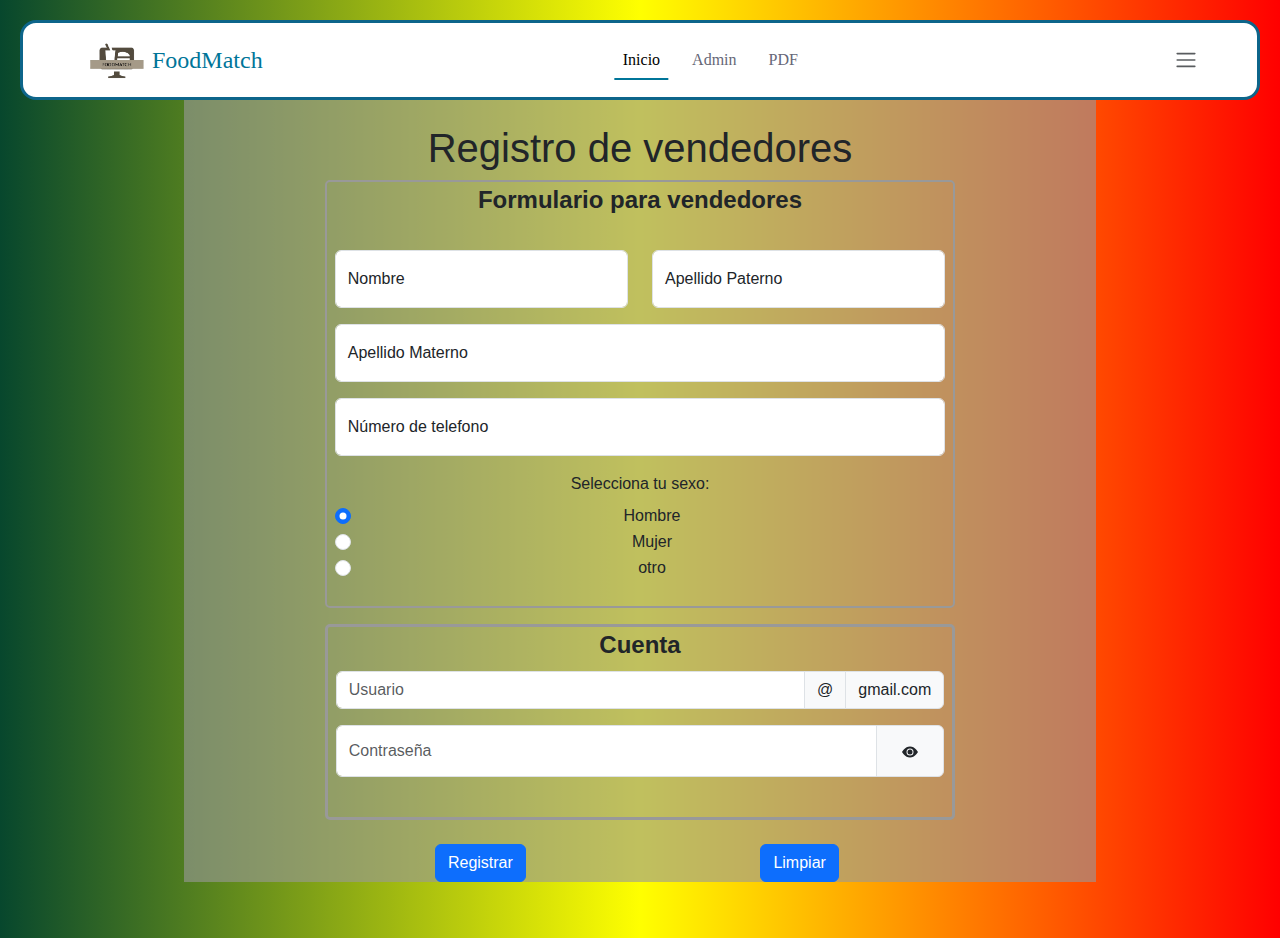
<file: formulario.html>
<!DOCTYPE html>
<html lang="es">

<head>
    <meta charset="UTF-8">
    <meta name="viewport" content="width=device-width, initial-scale=1.0">
    <title>Registro a tu nueva casa</title>
    <link href="https://cdn.jsdelivr.net/npm/bootstrap@5.3.3/dist/css/bootstrap.min.css" rel="stylesheet" integrity="sha384-QWTKZyjpPEjISv5WaRU9OFeRpok6YctnYmDr5pNlyT2bRjXh0JMhjY6hW+ALEwIH" crossorigin="anonymous">
    <link href="estilos/estiloProyecto.css" rel="stylesheet">
    <link href="estilos/estiloFormulario.css" rel="stylesheet">
    <!-- viñeta de ventana  -->
    <link rel="icon" href="imagenes/formulario/logotipo_ipn.png" type="image/png">

</head>

<body>
    <nav class="navbar navbar-expand-lg fixed-top nav-border">
        <div class="container">
            <img src="imagenes/menu/logotipo_ipn.png" alt="Logo_IPN" title="Logo IPN" width="70" height="70">
            <a class="navbar-brand me-auto" href="index.html">FoodMatch</a>
            <div class="offcanvas offcanvas-end" tabindex="-1" id="offcanvasNavbar" aria-labelledby="offcanvasNavbarLabel">
                <div class="offcanvas-body">
                    <ul class="navbar-nav justify-content-center flex-grow-1 pe-3">
                        <li class="nav-item">
                            <a class="nav-link active mx-lg-2" aria-current="page" href="index.html">Inicio</a>
                        </li>
                        <li class="nav-item">
                            <a class="nav-link mx-lg-2" href="loginAdmin.html">Admin</a>
                        </li>
                        <li class="nav-item">
                            <a class="nav-link mx-lg-2" href="login.html">PDF</a>
                        </li>
                    </ul>
                </div>
            </div>

            <span class="navbar-toggler-icon"></span>
            </button>
        </div>
    </nav>
    <br>

    <div class="row" style="max-width: 80%; background-color: #9999999d;">

        <div class="text-center" style=" margin: auto;max-width: 70%; margin-top: 100px;">
            <div class="row">
                <h1 class="text-center">Registro de vendedores</h1>
            </div>
            <div class="text-center">
                <form action="php/DatosPorConfirmar.php" method="post" name="Registro" autocomplete="off" class="row g-3">

                    <fieldset style="border: 2px solid #999; border-radius: 5px;">
                        <legend style="font-weight: bold; text-align: center;">Formulario para vendedores</legend>
                        <div class="mb-4"></div>
                        <div class="row">
                            <div class="col">
                                <div class="form-floating mb-3">
                                    <input name="nombre" type="text" class="form-control" id="floatingInput" placeholder="Nombre" pattern="[a-zA-Z]+" required>
                                    <label for="floatingInput">Nombre</label>
                                </div>
                            </div>
                            <div class="col">
                                <div class="form-floating mb-3">
                                    <input name="ApPaterno" type="text" class="form-control" id="floatingInput" placeholder="Apellido Paterno" pattern="[a-zA-Z]+" required>
                                    <label for="floatingInput">Apellido Paterno</label>
                                </div>
                            </div>
                        </div>
                        <div class="form-floating mb-3">
                            <input name="ApMaterno" type="text" class="form-control" id="floatingInput" placeholder="Apellido Materno" pattern="[a-zA-Z]+" required>
                            <label for="floatingInput">Apellido Materno</label>
                        </div>

                        <div class="form-floating mb-3">
                            <input name="telefono" type="text" class="form-control" id="floatingInput" placeholder="Telefono" pattern="[0-9][0-9][0-9][0-9][0-9][0-9][0-9][0-9][0-9][0-9]" required>
                            <label for="floatingInput">Número de telefono</label>
                        </div>
                        <label class="form-label">Selecciona tu sexo:</label>

                        <div class="form-check">
                            <input class="form-check-input" type="radio" name="Sexo" id="flexRadioDefault1" checked value="Hombre">
                            <label class="form-check-label" for="flexRadioDefault1">
                              Hombre
                            </label>
                        </div>

                        <div class="form-check">
                            <input class="form-check-input" type="radio" name="Sexo" id="flexRadioDefault2" value="Mujer">
                            <label class="form-check-label" for="flexRadioDefault2">
                              Mujer
                            </label>
                        </div>
                        <div class="form-check ">
                            <input class="form-check-input" type="radio" name="Sexo" id="flexRadioDefault3" value="otro">
                            <label class="form-check-label" for="flexRadioDefault3">
                              otro
                            </label>
                        </div>
                        <br>


                    </fieldset>

                    <fieldset style="border: 3px solid #999; border-radius: 5px;">
                        <legend style="font-weight: bold; text-align: center;">Cuenta</legend>
                        <div class="input-group mb-3">
                            <input name="correo" type="text" class="form-control" placeholder="Usuario" aria-label="Username" required pattern="[a-zA-Z0-9._%+-]+">
                            <span class="input-group-text">@</span>
                            <span class="input-group-text">gmail.com</span>
                        </div>

                        <div class="input-group mb-3">
                            <input name="contraseña" type="password" class="form-control" placeholder="Contraseña" aria-label="password" required pattern="[a-zA-Z0-9]+" id="password">
                            <!-- mostrar contraseña -->
                            <span class="input-group-text"><button onclick="mostrarContrasena()" type="button" class="btn" ><svg id="icono" xmlns="http://www.w3.org/2000/svg" width="16" height="16" fill="currentColor" class="bi bi-eye-fill" viewBox="0 0 16 16">
                                <path d="M10.5 8a2.5 2.5 0 1 1-5 0 2.5 2.5 0 0 1 5 0"/>
                                <path d="M0 8s3-5.5 8-5.5S16 8 16 8s-3 5.5-8 5.5S0 8 0 8m8 3.5a3.5 3.5 0 1 0 0-7 3.5 3.5 0 0 0 0 7"/>
                              </svg></button></span>

                        </div>
                        <br>

                    </fieldset>

            </div>
            <br>
            <div class="row">
                <div class="col">
                    <div class="col-12">
                        <button class="btn btn-primary" type="submit">Registrar</button>
                    </div>
                </div>
                <div class="col">
                    <div class="col-12">
                        <button class="btn btn-primary" type="reset">Limpiar</button>
                    </div>
                </div>
            </div>

            </form>

        </div>


    </div>
    <br>

    <footer class="text-light pt-4 pb-2">

    </footer>



    <script src="https://cdn.jsdelivr.net/npm/bootstrap@5.3.3/dist/js/bootstrap.bundle.min.js" integrity="sha384-YvpcrYf0tY3lHB60NNkmXc5s9fDVZLESaAA55NDzOxhy9GkcIdslK1eN7N6jIeHz" crossorigin="anonymous"></script>
    <script src="script.js"></script>

</body>


</html>
</file>
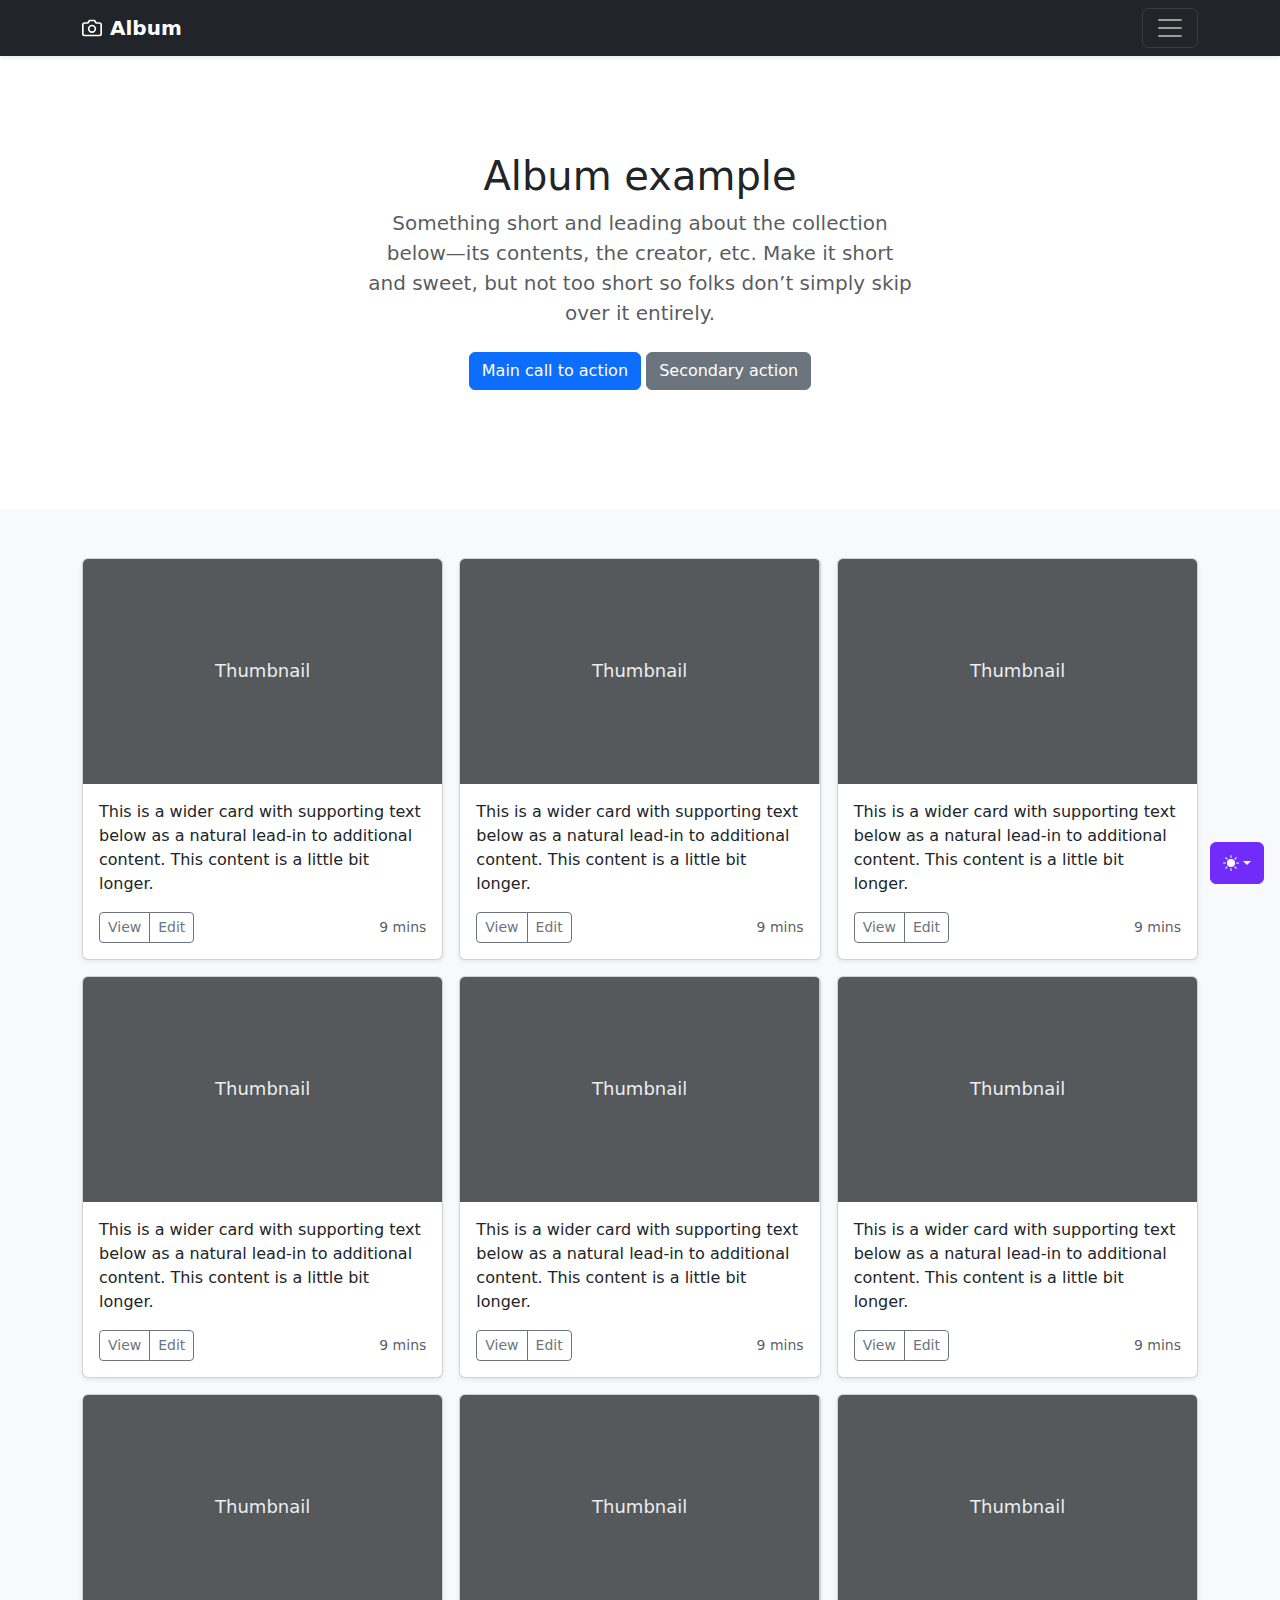
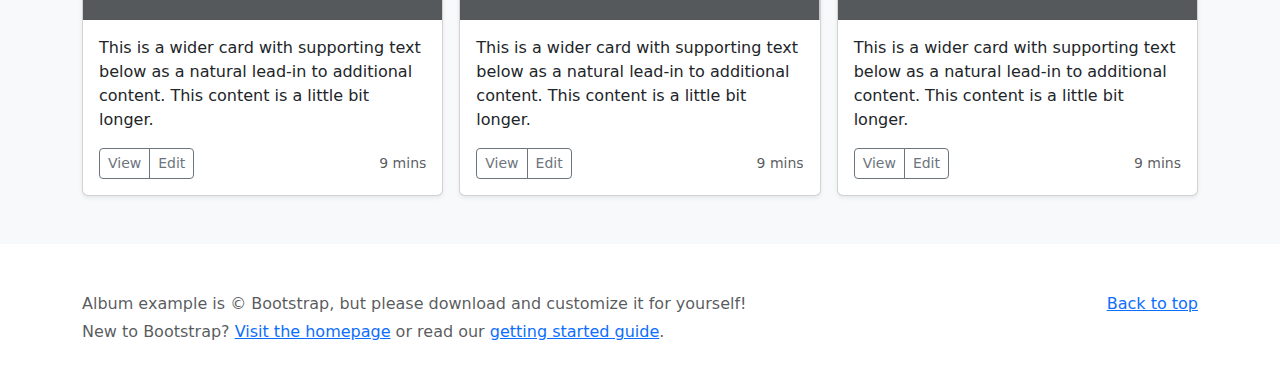
<file: Intento2/Album example · Bootstrap v5.3.html>
<!DOCTYPE html>
<!-- saved from url=(0049)https://getbootstrap.com/docs/5.3/examples/album/ -->
<html lang="es" data-bs-theme="dark">

<head>
    <meta http-equiv="Content-Type" content="text/html; charset=UTF-8">
    <script src="./Album example · Bootstrap v5.3_files/color-modes.js.descarga"></script>


    <meta name="viewport" content="width=device-width, initial-scale=1">
    <meta name="description" content="">
    <meta name="author" content="Mark Otto, Jacob Thornton, and Bootstrap contributors">
    <meta name="generator" content="Hugo 0.122.0">
    <title>Album example · Bootstrap v5.3</title>

    <link rel="canonical" href="https://getbootstrap.com/docs/5.3/examples/album/">



    <link rel="stylesheet" href="./Album example · Bootstrap v5.3_files/css@3">

    <link href="./Album example · Bootstrap v5.3_files/bootstrap.min.css" rel="stylesheet" integrity="sha384-QWTKZyjpPEjISv5WaRU9OFeRpok6YctnYmDr5pNlyT2bRjXh0JMhjY6hW+ALEwIH" crossorigin="anonymous">

    <!-- Favicons -->
    <link rel="apple-touch-icon" href="https://getbootstrap.com/docs/5.3/assets/img/favicons/apple-touch-icon.png" sizes="180x180">
    <link rel="icon" href="https://getbootstrap.com/docs/5.3/assets/img/favicons/favicon-32x32.png" sizes="32x32" type="image/png">
    <link rel="icon" href="https://getbootstrap.com/docs/5.3/assets/img/favicons/favicon-16x16.png" sizes="16x16" type="image/png">
    <link rel="manifest" href="https://getbootstrap.com/docs/5.3/assets/img/favicons/manifest.json">
    <link rel="mask-icon" href="https://getbootstrap.com/docs/5.3/assets/img/favicons/safari-pinned-tab.svg" color="#712cf9">
    <link rel="icon" href="https://getbootstrap.com/docs/5.3/assets/img/favicons/favicon.ico">
    <meta name="theme-color" content="#712cf9">


    <style>
        .bd-placeholder-img {
            font-size: 1.125rem;
            text-anchor: middle;
            -webkit-user-select: none;
            -moz-user-select: none;
            user-select: none;
        }
        
        @media (min-width: 768px) {
            .bd-placeholder-img-lg {
                font-size: 3.5rem;
            }
        }
        
        .b-example-divider {
            width: 100%;
            height: 3rem;
            background-color: rgba(0, 0, 0, .1);
            border: solid rgba(0, 0, 0, .15);
            border-width: 1px 0;
            box-shadow: inset 0 .5em 1.5em rgba(0, 0, 0, .1), inset 0 .125em .5em rgba(0, 0, 0, .15);
        }
        
        .b-example-vr {
            flex-shrink: 0;
            width: 1.5rem;
            height: 100vh;
        }
        
        .bi {
            vertical-align: -.125em;
            fill: currentColor;
        }
        
        .nav-scroller {
            position: relative;
            z-index: 2;
            height: 2.75rem;
            overflow-y: hidden;
        }
        
        .nav-scroller .nav {
            display: flex;
            flex-wrap: nowrap;
            padding-bottom: 1rem;
            margin-top: -1px;
            overflow-x: auto;
            text-align: center;
            white-space: nowrap;
            -webkit-overflow-scrolling: touch;
        }
        
        .btn-bd-primary {
            --bd-violet-bg: #712cf9;
            --bd-violet-rgb: 112.520718, 44.062154, 249.437846;
            --bs-btn-font-weight: 600;
            --bs-btn-color: var(--bs-white);
            --bs-btn-bg: var(--bd-violet-bg);
            --bs-btn-border-color: var(--bd-violet-bg);
            --bs-btn-hover-color: var(--bs-white);
            --bs-btn-hover-bg: #6528e0;
            --bs-btn-hover-border-color: #6528e0;
            --bs-btn-focus-shadow-rgb: var(--bd-violet-rgb);
            --bs-btn-active-color: var(--bs-btn-hover-color);
            --bs-btn-active-bg: #5a23c8;
            --bs-btn-active-border-color: #5a23c8;
        }
        
        .bd-mode-toggle {
            z-index: 1500;
        }
        
        .bd-mode-toggle .dropdown-menu .active .bi {
            display: block !important;
        }
    </style>


</head>

<body>
    <svg xmlns="http://www.w3.org/2000/svg" class="d-none">
      <symbol id="check2" viewBox="0 0 16 16">
        <path d="M13.854 3.646a.5.5 0 0 1 0 .708l-7 7a.5.5 0 0 1-.708 0l-3.5-3.5a.5.5 0 1 1 .708-.708L6.5 10.293l6.646-6.647a.5.5 0 0 1 .708 0z"></path>
      </symbol>
      <symbol id="circle-half" viewBox="0 0 16 16">
        <path d="M8 15A7 7 0 1 0 8 1v14zm0 1A8 8 0 1 1 8 0a8 8 0 0 1 0 16z"></path>
      </symbol>
      <symbol id="moon-stars-fill" viewBox="0 0 16 16">
        <path d="M6 .278a.768.768 0 0 1 .08.858 7.208 7.208 0 0 0-.878 3.46c0 4.021 3.278 7.277 7.318 7.277.527 0 1.04-.055 1.533-.16a.787.787 0 0 1 .81.316.733.733 0 0 1-.031.893A8.349 8.349 0 0 1 8.344 16C3.734 16 0 12.286 0 7.71 0 4.266 2.114 1.312 5.124.06A.752.752 0 0 1 6 .278z"></path>
        <path d="M10.794 3.148a.217.217 0 0 1 .412 0l.387 1.162c.173.518.579.924 1.097 1.097l1.162.387a.217.217 0 0 1 0 .412l-1.162.387a1.734 1.734 0 0 0-1.097 1.097l-.387 1.162a.217.217 0 0 1-.412 0l-.387-1.162A1.734 1.734 0 0 0 9.31 6.593l-1.162-.387a.217.217 0 0 1 0-.412l1.162-.387a1.734 1.734 0 0 0 1.097-1.097l.387-1.162zM13.863.099a.145.145 0 0 1 .274 0l.258.774c.115.346.386.617.732.732l.774.258a.145.145 0 0 1 0 .274l-.774.258a1.156 1.156 0 0 0-.732.732l-.258.774a.145.145 0 0 1-.274 0l-.258-.774a1.156 1.156 0 0 0-.732-.732l-.774-.258a.145.145 0 0 1 0-.274l.774-.258c.346-.115.617-.386.732-.732L13.863.1z"></path>
      </symbol>
      <symbol id="sun-fill" viewBox="0 0 16 16">
        <path d="M8 12a4 4 0 1 0 0-8 4 4 0 0 0 0 8zM8 0a.5.5 0 0 1 .5.5v2a.5.5 0 0 1-1 0v-2A.5.5 0 0 1 8 0zm0 13a.5.5 0 0 1 .5.5v2a.5.5 0 0 1-1 0v-2A.5.5 0 0 1 8 13zm8-5a.5.5 0 0 1-.5.5h-2a.5.5 0 0 1 0-1h2a.5.5 0 0 1 .5.5zM3 8a.5.5 0 0 1-.5.5h-2a.5.5 0 0 1 0-1h2A.5.5 0 0 1 3 8zm10.657-5.657a.5.5 0 0 1 0 .707l-1.414 1.415a.5.5 0 1 1-.707-.708l1.414-1.414a.5.5 0 0 1 .707 0zm-9.193 9.193a.5.5 0 0 1 0 .707L3.05 13.657a.5.5 0 0 1-.707-.707l1.414-1.414a.5.5 0 0 1 .707 0zm9.193 2.121a.5.5 0 0 1-.707 0l-1.414-1.414a.5.5 0 0 1 .707-.707l1.414 1.414a.5.5 0 0 1 0 .707zM4.464 4.465a.5.5 0 0 1-.707 0L2.343 3.05a.5.5 0 1 1 .707-.707l1.414 1.414a.5.5 0 0 1 0 .708z"></path>
      </symbol>
    </svg>

    <div class="dropdown position-fixed bottom-0 end-0 mb-3 me-3 bd-mode-toggle">
        <button class="btn btn-bd-primary py-2 dropdown-toggle d-flex align-items-center" id="bd-theme" type="button" aria-expanded="false" data-bs-toggle="dropdown" aria-label="Toggle theme (light)">
        <svg class="bi my-1 theme-icon-active" width="1em" height="1em"><use href="#sun-fill"></use></svg>
        <span class="visually-hidden" id="bd-theme-text">Toggle theme</span>
      </button>
        <ul class="dropdown-menu dropdown-menu-end shadow" aria-labelledby="bd-theme-text">
            <li>
                <button type="button" class="dropdown-item d-flex align-items-center active" data-bs-theme-value="light" aria-pressed="true">
            <svg class="bi me-2 opacity-50" width="1em" height="1em"><use href="#sun-fill"></use></svg>
            Light
            <svg class="bi ms-auto d-none" width="1em" height="1em"><use href="#check2"></use></svg>
          </button>
            </li>
            <li>
                <button type="button" class="dropdown-item d-flex align-items-center" data-bs-theme-value="dark" aria-pressed="false">
            <svg class="bi me-2 opacity-50" width="1em" height="1em"><use href="#moon-stars-fill"></use></svg>
            Dark
            <svg class="bi ms-auto d-none" width="1em" height="1em"><use href="#check2"></use></svg>
          </button>
            </li>
            <li>
                <button type="button" class="dropdown-item d-flex align-items-center" data-bs-theme-value="auto" aria-pressed="false">
            <svg class="bi me-2 opacity-50" width="1em" height="1em"><use href="#circle-half"></use></svg>
            Auto
            <svg class="bi ms-auto d-none" width="1em" height="1em"><use href="#check2"></use></svg>
          </button>
            </li>
        </ul>
    </div>


    <header data-bs-theme="dark">
        <div class="collapse text-bg-dark" id="navbarHeader">
            <div class="container">
                <div class="row">
                    <div class="col-sm-8 col-md-7 py-4">
                        <h4>About</h4>
                        <p class="text-body-secondary">Add some information about the album below, the author, or any other background context. Make it a few sentences long so folks can pick up some informative tidbits. Then, link them off to some social networking sites or contact
                            information.</p>
                    </div>
                    <div class="col-sm-4 offset-md-1 py-4">
                        <h4>Contact</h4>
                        <ul class="list-unstyled">
                            <li><a href="https://getbootstrap.com/docs/5.3/examples/album/#" class="text-white">Follow on Twitter</a></li>
                            <li><a href="https://getbootstrap.com/docs/5.3/examples/album/#" class="text-white">Like on Facebook</a></li>
                            <li><a href="https://getbootstrap.com/docs/5.3/examples/album/#" class="text-white">Email me</a></li>
                        </ul>
                    </div>
                </div>
            </div>
        </div>
        <div class="navbar navbar-dark bg-dark shadow-sm">
            <div class="container">
                <a href="https://getbootstrap.com/docs/5.3/examples/album/#" class="navbar-brand d-flex align-items-center">
                    <svg xmlns="http://www.w3.org/2000/svg" width="20" height="20" fill="none" stroke="currentColor" stroke-linecap="round" stroke-linejoin="round" stroke-width="2" aria-hidden="true" class="me-2" viewBox="0 0 24 24"><path d="M23 19a2 2 0 0 1-2 2H3a2 2 0 0 1-2-2V8a2 2 0 0 1 2-2h4l2-3h6l2 3h4a2 2 0 0 1 2 2z"></path><circle cx="12" cy="13" r="4"></circle></svg>
                    <strong>Album</strong>
                </a>
                <button class="navbar-toggler" type="button" data-bs-toggle="collapse" data-bs-target="#navbarHeader" aria-controls="navbarHeader" aria-expanded="false" aria-label="Toggle navigation">
        <span class="navbar-toggler-icon"></span>
      </button>
            </div>
        </div>
    </header>

    <main>

        <section class="py-5 text-center container">
            <div class="row py-lg-5">
                <div class="col-lg-6 col-md-8 mx-auto">
                    <h1 class="fw-light">Album example</h1>
                    <p class="lead text-body-secondary">Something short and leading about the collection below—its contents, the creator, etc. Make it short and sweet, but not too short so folks don’t simply skip over it entirely.</p>
                    <p>
                        <a href="https://getbootstrap.com/docs/5.3/examples/album/#" class="btn btn-primary my-2">Main call to action</a>
                        <a href="https://getbootstrap.com/docs/5.3/examples/album/#" class="btn btn-secondary my-2">Secondary action</a>
                    </p>
                </div>
            </div>
        </section>

        <div class="album py-5 bg-body-tertiary">
            <div class="container">

                <div class="row row-cols-1 row-cols-sm-2 row-cols-md-3 g-3">
                    <div class="col">
                        <div class="card shadow-sm">
                            <svg class="bd-placeholder-img card-img-top" width="100%" height="225" xmlns="http://www.w3.org/2000/svg" role="img" aria-label="Placeholder: Thumbnail" preserveAspectRatio="xMidYMid slice" focusable="false"><title>Placeholder</title><rect width="100%" height="100%" fill="#55595c"></rect><text x="50%" y="50%" fill="#eceeef" dy=".3em">Thumbnail</text></svg>
                            <div class="card-body">
                                <p class="card-text">This is a wider card with supporting text below as a natural lead-in to additional content. This content is a little bit longer.</p>
                                <div class="d-flex justify-content-between align-items-center">
                                    <div class="btn-group">
                                        <button type="button" class="btn btn-sm btn-outline-secondary">View</button>
                                        <button type="button" class="btn btn-sm btn-outline-secondary">Edit</button>
                                    </div>
                                    <small class="text-body-secondary">9 mins</small>
                                </div>
                            </div>
                        </div>
                    </div>
                    <div class="col">
                        <div class="card shadow-sm">
                            <svg class="bd-placeholder-img card-img-top" width="100%" height="225" xmlns="http://www.w3.org/2000/svg" role="img" aria-label="Placeholder: Thumbnail" preserveAspectRatio="xMidYMid slice" focusable="false"><title>Placeholder</title><rect width="100%" height="100%" fill="#55595c"></rect><text x="50%" y="50%" fill="#eceeef" dy=".3em">Thumbnail</text></svg>
                            <div class="card-body">
                                <p class="card-text">This is a wider card with supporting text below as a natural lead-in to additional content. This content is a little bit longer.</p>
                                <div class="d-flex justify-content-between align-items-center">
                                    <div class="btn-group">
                                        <button type="button" class="btn btn-sm btn-outline-secondary">View</button>
                                        <button type="button" class="btn btn-sm btn-outline-secondary">Edit</button>
                                    </div>
                                    <small class="text-body-secondary">9 mins</small>
                                </div>
                            </div>
                        </div>
                    </div>
                    <div class="col">
                        <div class="card shadow-sm">
                            <svg class="bd-placeholder-img card-img-top" width="100%" height="225" xmlns="http://www.w3.org/2000/svg" role="img" aria-label="Placeholder: Thumbnail" preserveAspectRatio="xMidYMid slice" focusable="false"><title>Placeholder</title><rect width="100%" height="100%" fill="#55595c"></rect><text x="50%" y="50%" fill="#eceeef" dy=".3em">Thumbnail</text></svg>
                            <div class="card-body">
                                <p class="card-text">This is a wider card with supporting text below as a natural lead-in to additional content. This content is a little bit longer.</p>
                                <div class="d-flex justify-content-between align-items-center">
                                    <div class="btn-group">
                                        <button type="button" class="btn btn-sm btn-outline-secondary">View</button>
                                        <button type="button" class="btn btn-sm btn-outline-secondary">Edit</button>
                                    </div>
                                    <small class="text-body-secondary">9 mins</small>
                                </div>
                            </div>
                        </div>
                    </div>

                    <div class="col">
                        <div class="card shadow-sm">
                            <svg class="bd-placeholder-img card-img-top" width="100%" height="225" xmlns="http://www.w3.org/2000/svg" role="img" aria-label="Placeholder: Thumbnail" preserveAspectRatio="xMidYMid slice" focusable="false"><title>Placeholder</title><rect width="100%" height="100%" fill="#55595c"></rect><text x="50%" y="50%" fill="#eceeef" dy=".3em">Thumbnail</text></svg>
                            <div class="card-body">
                                <p class="card-text">This is a wider card with supporting text below as a natural lead-in to additional content. This content is a little bit longer.</p>
                                <div class="d-flex justify-content-between align-items-center">
                                    <div class="btn-group">
                                        <button type="button" class="btn btn-sm btn-outline-secondary">View</button>
                                        <button type="button" class="btn btn-sm btn-outline-secondary">Edit</button>
                                    </div>
                                    <small class="text-body-secondary">9 mins</small>
                                </div>
                            </div>
                        </div>
                    </div>
                    <div class="col">
                        <div class="card shadow-sm">
                            <svg class="bd-placeholder-img card-img-top" width="100%" height="225" xmlns="http://www.w3.org/2000/svg" role="img" aria-label="Placeholder: Thumbnail" preserveAspectRatio="xMidYMid slice" focusable="false"><title>Placeholder</title><rect width="100%" height="100%" fill="#55595c"></rect><text x="50%" y="50%" fill="#eceeef" dy=".3em">Thumbnail</text></svg>
                            <div class="card-body">
                                <p class="card-text">This is a wider card with supporting text below as a natural lead-in to additional content. This content is a little bit longer.</p>
                                <div class="d-flex justify-content-between align-items-center">
                                    <div class="btn-group">
                                        <button type="button" class="btn btn-sm btn-outline-secondary">View</button>
                                        <button type="button" class="btn btn-sm btn-outline-secondary">Edit</button>
                                    </div>
                                    <small class="text-body-secondary">9 mins</small>
                                </div>
                            </div>
                        </div>
                    </div>
                    <div class="col">
                        <div class="card shadow-sm">
                            <svg class="bd-placeholder-img card-img-top" width="100%" height="225" xmlns="http://www.w3.org/2000/svg" role="img" aria-label="Placeholder: Thumbnail" preserveAspectRatio="xMidYMid slice" focusable="false"><title>Placeholder</title><rect width="100%" height="100%" fill="#55595c"></rect><text x="50%" y="50%" fill="#eceeef" dy=".3em">Thumbnail</text></svg>
                            <div class="card-body">
                                <p class="card-text">This is a wider card with supporting text below as a natural lead-in to additional content. This content is a little bit longer.</p>
                                <div class="d-flex justify-content-between align-items-center">
                                    <div class="btn-group">
                                        <button type="button" class="btn btn-sm btn-outline-secondary">View</button>
                                        <button type="button" class="btn btn-sm btn-outline-secondary">Edit</button>
                                    </div>
                                    <small class="text-body-secondary">9 mins</small>
                                </div>
                            </div>
                        </div>
                    </div>

                    <div class="col">
                        <div class="card shadow-sm">
                            <svg class="bd-placeholder-img card-img-top" width="100%" height="225" xmlns="http://www.w3.org/2000/svg" role="img" aria-label="Placeholder: Thumbnail" preserveAspectRatio="xMidYMid slice" focusable="false"><title>Placeholder</title><rect width="100%" height="100%" fill="#55595c"></rect><text x="50%" y="50%" fill="#eceeef" dy=".3em">Thumbnail</text></svg>
                            <div class="card-body">
                                <p class="card-text">This is a wider card with supporting text below as a natural lead-in to additional content. This content is a little bit longer.</p>
                                <div class="d-flex justify-content-between align-items-center">
                                    <div class="btn-group">
                                        <button type="button" class="btn btn-sm btn-outline-secondary">View</button>
                                        <button type="button" class="btn btn-sm btn-outline-secondary">Edit</button>
                                    </div>
                                    <small class="text-body-secondary">9 mins</small>
                                </div>
                            </div>
                        </div>
                    </div>
                    <div class="col">
                        <div class="card shadow-sm">
                            <svg class="bd-placeholder-img card-img-top" width="100%" height="225" xmlns="http://www.w3.org/2000/svg" role="img" aria-label="Placeholder: Thumbnail" preserveAspectRatio="xMidYMid slice" focusable="false"><title>Placeholder</title><rect width="100%" height="100%" fill="#55595c"></rect><text x="50%" y="50%" fill="#eceeef" dy=".3em">Thumbnail</text></svg>
                            <div class="card-body">
                                <p class="card-text">This is a wider card with supporting text below as a natural lead-in to additional content. This content is a little bit longer.</p>
                                <div class="d-flex justify-content-between align-items-center">
                                    <div class="btn-group">
                                        <button type="button" class="btn btn-sm btn-outline-secondary">View</button>
                                        <button type="button" class="btn btn-sm btn-outline-secondary">Edit</button>
                                    </div>
                                    <small class="text-body-secondary">9 mins</small>
                                </div>
                            </div>
                        </div>
                    </div>
                    <div class="col">
                        <div class="card shadow-sm">
                            <svg class="bd-placeholder-img card-img-top" width="100%" height="225" xmlns="http://www.w3.org/2000/svg" role="img" aria-label="Placeholder: Thumbnail" preserveAspectRatio="xMidYMid slice" focusable="false"><title>Placeholder</title><rect width="100%" height="100%" fill="#55595c"></rect><text x="50%" y="50%" fill="#eceeef" dy=".3em">Thumbnail</text></svg>
                            <div class="card-body">
                                <p class="card-text">This is a wider card with supporting text below as a natural lead-in to additional content. This content is a little bit longer.</p>
                                <div class="d-flex justify-content-between align-items-center">
                                    <div class="btn-group">
                                        <button type="button" class="btn btn-sm btn-outline-secondary">View</button>
                                        <button type="button" class="btn btn-sm btn-outline-secondary">Edit</button>
                                    </div>
                                    <small class="text-body-secondary">9 mins</small>
                                </div>
                            </div>
                        </div>
                    </div>
                </div>
            </div>
        </div>

    </main>

    <footer class="text-body-secondary py-5">
        <div class="container">
            <p class="float-end mb-1">
                <a href="https://getbootstrap.com/docs/5.3/examples/album/#">Back to top</a>
            </p>
            <p class="mb-1">Album example is © Bootstrap, but please download and customize it for yourself!</p>
            <p class="mb-0">New to Bootstrap? <a href="https://getbootstrap.com/">Visit the homepage</a> or read our <a href="https://getbootstrap.com/docs/5.3/getting-started/introduction/">getting started guide</a>.</p>
        </div>
    </footer>
    <script src="./Album example · Bootstrap v5.3_files/bootstrap.bundle.min.js.descarga" integrity="sha384-YvpcrYf0tY3lHB60NNkmXc5s9fDVZLESaAA55NDzOxhy9GkcIdslK1eN7N6jIeHz" crossorigin="anonymous"></script>



</body>

</html>
</file>
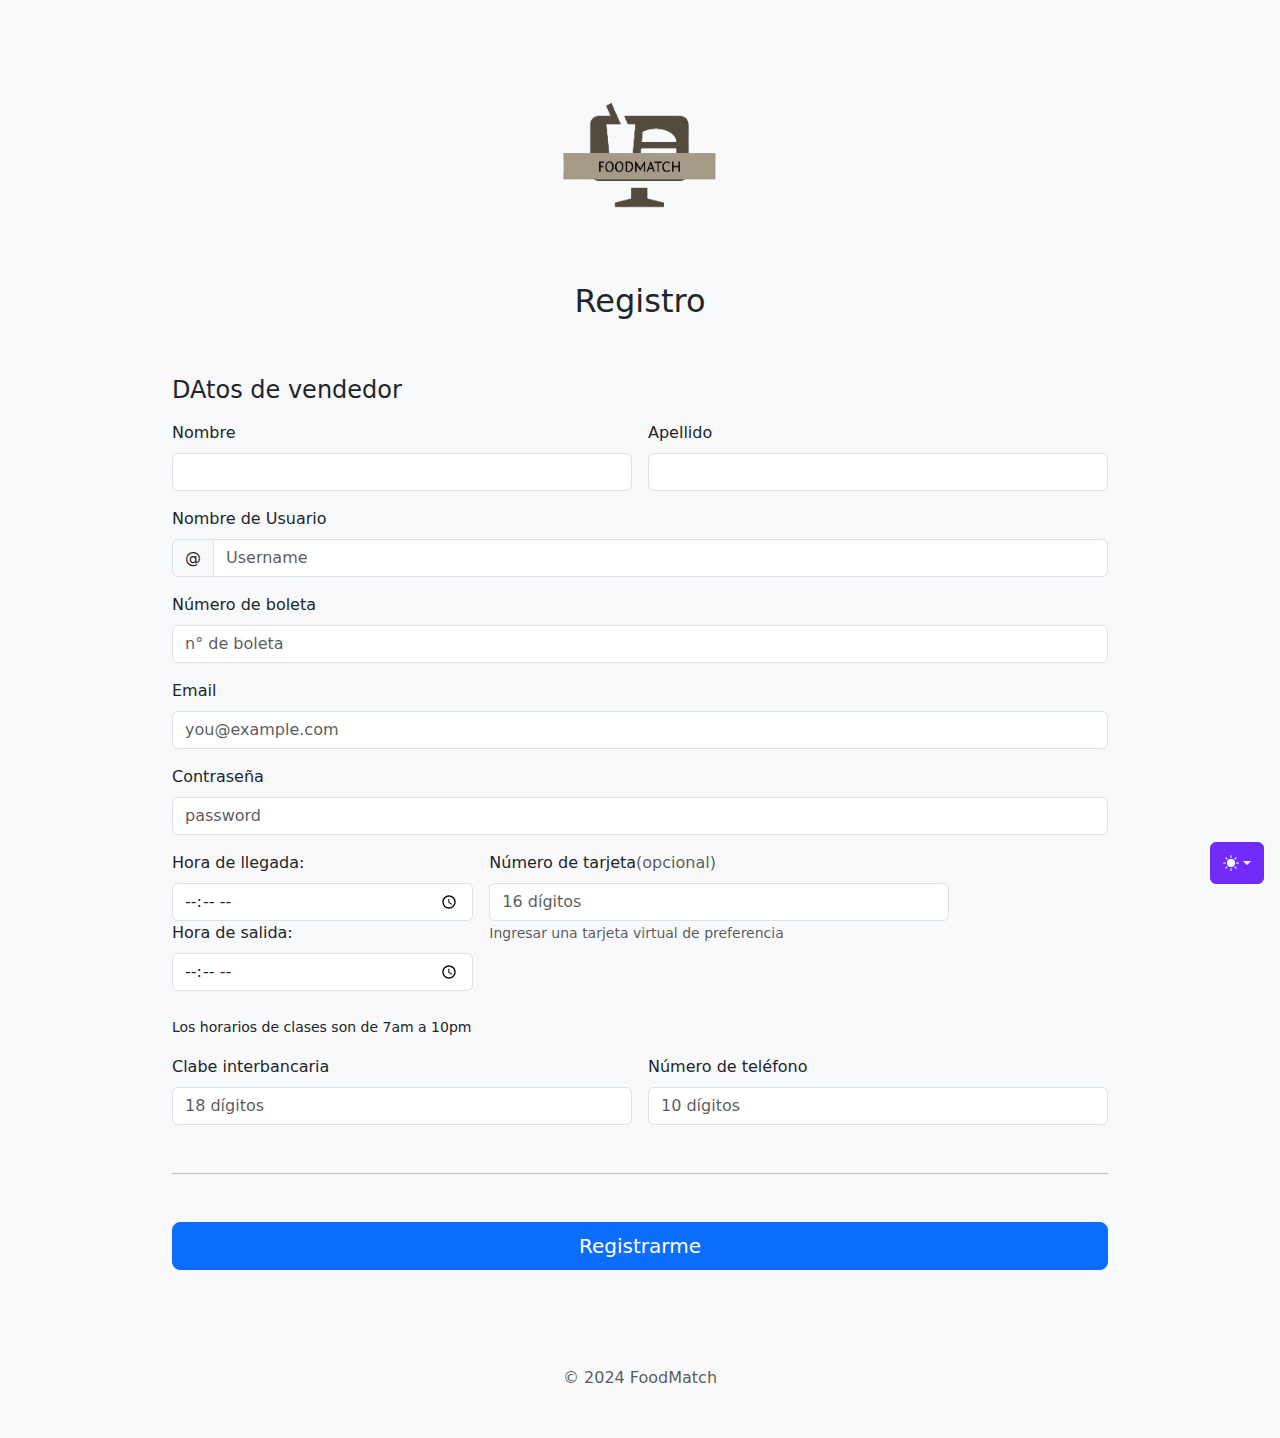
<file: Intento2/Registro.html>
<!DOCTYPE html>
<!-- saved from url=(0052)https://getbootstrap.com/docs/5.3/examples/checkout/ -->
<html lang="es" data-bs-theme="dark">

<head>
    <meta http-equiv="Content-Type" content="text/html; charset=UTF-8">
    <script src="./Checkout example · Bootstrap v5.3_files/color-modes.js.descarga"></script>
    <!--Para que cargue correctamente bootstrap-->
    <link href="https://cdn.jsdelivr.net/npm/bootstrap@5.3.3/dist/css/bootstrap.min.css" rel="stylesheet"
        integrity="sha384-QWTKZyjpPEjISv5WaRU9OFeRpok6YctnYmDr5pNlyT2bRjXh0JMhjY6hW+ALEwIH" crossorigin="anonymous">


    <meta name="viewport" content="width=device-width, initial-scale=1">
    <meta name="description" content="">
    <meta name="author" content="Mark Otto, Jacob Thornton, and Bootstrap contributors">
    <meta name="generator" content="Hugo 0.122.0">
    <title>Iniciar seción</title>

    <link rel="canonical" href="https://getbootstrap.com/docs/5.3/examples/checkout/">



    <link rel="stylesheet" href="./Checkout example · Bootstrap v5.3_files/css@3">

    <link href="./Checkout example · Bootstrap v5.3_files/bootstrap.min.css" rel="stylesheet"
        integrity="sha384-QWTKZyjpPEjISv5WaRU9OFeRpok6YctnYmDr5pNlyT2bRjXh0JMhjY6hW+ALEwIH" crossorigin="anonymous">

    <!-- Favicons -->
    <meta name="theme-color" content="#712cf9">
    <link rel="icon" href="imagenes/logotipo_ipn.png" type="image/png">



    <style>
        .bd-placeholder-img {
            font-size: 1.125rem;
            text-anchor: middle;
            -webkit-user-select: none;
            -moz-user-select: none;
            user-select: none;
        }

        @media (min-width: 768px) {
            .bd-placeholder-img-lg {
                font-size: 3.5rem;
            }
        }

        .b-example-divider {
            width: 100%;
            height: 3rem;
            background-color: rgba(0, 0, 0, .1);
            border: solid rgba(0, 0, 0, .15);
            border-width: 1px 0;
            box-shadow: inset 0 .5em 1.5em rgba(0, 0, 0, .1), inset 0 .125em .5em rgba(0, 0, 0, .15);
        }

        .b-example-vr {
            flex-shrink: 0;
            width: 1.5rem;
            height: 100vh;
        }

        .bi {
            vertical-align: -.125em;
            fill: currentColor;
        }

        .nav-scroller {
            position: relative;
            z-index: 2;
            height: 2.75rem;
            overflow-y: hidden;
        }

        .nav-scroller .nav {
            display: flex;
            flex-wrap: nowrap;
            padding-bottom: 1rem;
            margin-top: -1px;
            overflow-x: auto;
            text-align: center;
            white-space: nowrap;
            -webkit-overflow-scrolling: touch;
        }

        .btn-bd-primary {
            --bd-violet-bg: #712cf9;
            --bd-violet-rgb: 112.520718, 44.062154, 249.437846;
            --bs-btn-font-weight: 600;
            --bs-btn-color: var(--bs-white);
            --bs-btn-bg: var(--bd-violet-bg);
            --bs-btn-border-color: var(--bd-violet-bg);
            --bs-btn-hover-color: var(--bs-white);
            --bs-btn-hover-bg: #6528e0;
            --bs-btn-hover-border-color: #6528e0;
            --bs-btn-focus-shadow-rgb: var(--bd-violet-rgb);
            --bs-btn-active-color: var(--bs-btn-hover-color);
            --bs-btn-active-bg: #5a23c8;
            --bs-btn-active-border-color: #5a23c8;
        }

        .bd-mode-toggle {
            z-index: 1500;
        }

        .bd-mode-toggle .dropdown-menu .active .bi {
            display: block !important;
        }
    </style>


    <!-- Custom styles for this template -->
    <link href="./Checkout example · Bootstrap v5.3_files/checkout.css" rel="stylesheet">
</head>

<body class="bg-body-tertiary">
    <svg xmlns="http://www.w3.org/2000/svg" class="d-none">
        <symbol id="check2" viewBox="0 0 16 16">
            <path
                d="M13.854 3.646a.5.5 0 0 1 0 .708l-7 7a.5.5 0 0 1-.708 0l-3.5-3.5a.5.5 0 1 1 .708-.708L6.5 10.293l6.646-6.647a.5.5 0 0 1 .708 0z">
            </path>
        </symbol>
        <symbol id="circle-half" viewBox="0 0 16 16">
            <path d="M8 15A7 7 0 1 0 8 1v14zm0 1A8 8 0 1 1 8 0a8 8 0 0 1 0 16z"></path>
        </symbol>
        <symbol id="moon-stars-fill" viewBox="0 0 16 16">
            <path
                d="M6 .278a.768.768 0 0 1 .08.858 7.208 7.208 0 0 0-.878 3.46c0 4.021 3.278 7.277 7.318 7.277.527 0 1.04-.055 1.533-.16a.787.787 0 0 1 .81.316.733.733 0 0 1-.031.893A8.349 8.349 0 0 1 8.344 16C3.734 16 0 12.286 0 7.71 0 4.266 2.114 1.312 5.124.06A.752.752 0 0 1 6 .278z">
            </path>
            <path
                d="M10.794 3.148a.217.217 0 0 1 .412 0l.387 1.162c.173.518.579.924 1.097 1.097l1.162.387a.217.217 0 0 1 0 .412l-1.162.387a1.734 1.734 0 0 0-1.097 1.097l-.387 1.162a.217.217 0 0 1-.412 0l-.387-1.162A1.734 1.734 0 0 0 9.31 6.593l-1.162-.387a.217.217 0 0 1 0-.412l1.162-.387a1.734 1.734 0 0 0 1.097-1.097l.387-1.162zM13.863.099a.145.145 0 0 1 .274 0l.258.774c.115.346.386.617.732.732l.774.258a.145.145 0 0 1 0 .274l-.774.258a1.156 1.156 0 0 0-.732.732l-.258.774a.145.145 0 0 1-.274 0l-.258-.774a1.156 1.156 0 0 0-.732-.732l-.774-.258a.145.145 0 0 1 0-.274l.774-.258c.346-.115.617-.386.732-.732L13.863.1z">
            </path>
        </symbol>
        <symbol id="sun-fill" viewBox="0 0 16 16">
            <path
                d="M8 12a4 4 0 1 0 0-8 4 4 0 0 0 0 8zM8 0a.5.5 0 0 1 .5.5v2a.5.5 0 0 1-1 0v-2A.5.5 0 0 1 8 0zm0 13a.5.5 0 0 1 .5.5v2a.5.5 0 0 1-1 0v-2A.5.5 0 0 1 8 13zm8-5a.5.5 0 0 1-.5.5h-2a.5.5 0 0 1 0-1h2a.5.5 0 0 1 .5.5zM3 8a.5.5 0 0 1-.5.5h-2a.5.5 0 0 1 0-1h2A.5.5 0 0 1 3 8zm10.657-5.657a.5.5 0 0 1 0 .707l-1.414 1.415a.5.5 0 1 1-.707-.708l1.414-1.414a.5.5 0 0 1 .707 0zm-9.193 9.193a.5.5 0 0 1 0 .707L3.05 13.657a.5.5 0 0 1-.707-.707l1.414-1.414a.5.5 0 0 1 .707 0zm9.193 2.121a.5.5 0 0 1-.707 0l-1.414-1.414a.5.5 0 0 1 .707-.707l1.414 1.414a.5.5 0 0 1 0 .707zM4.464 4.465a.5.5 0 0 1-.707 0L2.343 3.05a.5.5 0 1 1 .707-.707l1.414 1.414a.5.5 0 0 1 0 .708z">
            </path>
        </symbol>
    </svg>

    <div class="dropdown position-fixed bottom-0 end-0 mb-3 me-3 bd-mode-toggle">
        <button class="btn btn-bd-primary py-2 dropdown-toggle d-flex align-items-center" id="bd-theme" type="button"
            aria-expanded="false" data-bs-toggle="dropdown" aria-label="Toggle theme (light)">
            <svg class="bi my-1 theme-icon-active" width="1em" height="1em">
                <use href="#sun-fill"></use>
            </svg>
            <span class="visually-hidden" id="bd-theme-text">Toggle theme</span>
        </button>
        <ul class="dropdown-menu dropdown-menu-end shadow" aria-labelledby="bd-theme-text">
            <li>
                <button type="button" class="dropdown-item d-flex align-items-center active" data-bs-theme-value="light"
                    aria-pressed="true">
                    <svg class="bi me-2 opacity-50" width="1em" height="1em">
                        <use href="#sun-fill"></use>
                    </svg>
                    Light
                    <svg class="bi ms-auto d-none" width="1em" height="1em">
                        <use href="#check2"></use>
                    </svg>
                </button>
            </li>
            <li>
                <button type="button" class="dropdown-item d-flex align-items-center" data-bs-theme-value="dark"
                    aria-pressed="false">
                    <svg class="bi me-2 opacity-50" width="1em" height="1em">
                        <use href="#moon-stars-fill"></use>
                    </svg>
                    Dark
                    <svg class="bi ms-auto d-none" width="1em" height="1em">
                        <use href="#check2"></use>
                    </svg>
                </button>
            </li>
            <li>
                <button type="button" class="dropdown-item d-flex align-items-center" data-bs-theme-value="auto"
                    aria-pressed="false">
                    <svg class="bi me-2 opacity-50" width="1em" height="1em">
                        <use href="#circle-half"></use>
                    </svg>
                    Auto
                    <svg class="bi ms-auto d-none" width="1em" height="1em">
                        <use href="#check2"></use>
                    </svg>
                </button>
            </li>
        </ul>
    </div>


    <div class="container">
        <main>
            <div class="py-5 text-center">
                <a href="index.html"><img class="d-block mx-auto mb-4" src="imagenes/logotipo_ipn.png" alt=""
                        width="200" height="210"></a>
                <h2>Registro</h2>
            </div>

            <div class="row g-1">
                <div class="col-md-12 col-lg-12">
                    <h4 class="mb-3">DAtos de vendedor</h4>
                    <form class="needs-validation" novalidate="" method="post" action="php/registro.php">
                        <div class="row g-3">
                            <div class="col-sm-6">
                                <label for="firstName" class="form-label">Nombre</label>
                                <input type="text" class="form-control" id="firstName" name="firstName" placeholder="" required="">
                                <div class="invalid-feedback">
                                    Se requiere un nombre válido.
                                </div>
                            </div>
                    
                            <div class="col-sm-6">
                                <label for="lastName" class="form-label">Apellido</label>
                                <input type="text" class="form-control" id="lastName" name="lastName" placeholder="" required="">
                                <div class="invalid-feedback">
                                    Se requiere un apellido.
                                </div>
                            </div>
                    
                            <div class="col-12">
                                <label for="username" class="form-label">Nombre de Usuario</label>
                                <div class="input-group has-validation">
                                    <span class="input-group-text">@</span>
                                    <input type="text" class="form-control" id="username" name="username" placeholder="Username" required="">
                                    <div class="invalid-feedback">
                                        Este nombre de usuario ya está ocupado.
                                    </div>
                                </div>
                            </div>
                    
                            <div class="col-12">
                                <label for="nBoleta" class="form-label">Número de boleta</label>
                                <input type="text" class="form-control" id="nBoleta" name="nBoleta" placeholder="n° de boleta" required="">
                            </div>
                    
                            <div class="col-12">
                                <label for="email" class="form-label">Email </label>
                                <input type="email" class="form-control" id="email" name="email" placeholder="you@example.com" required="">
                                <div class="invalid-feedback">
                                    Se requiere un correo electrónico.
                                </div>
                            </div>
                    
                            <div class="col-12">
                                <label for="password" class="form-label">Contraseña </label>
                                <input type="password" class="form-control" id="password" name="password" placeholder="password" required="">
                            </div>
                    
                            <div class="col-md-4">
                                <label for="horaInicio" class="form-label">Hora de llegada:</label>
                                <input type="time" id="horaInicio" class="form-control" name="horaInicio" min="07:00" max="22:00" required />
                                <label for="horaFin" class="form-label">Hora de salida:</label>
                                <input type="time" id="horaFin" class="form-control" name="horaFin" min="07:00" max="22:00" required />
                                <br>
                                <small>Los horarios de clases son de 7am a 10pm</small>
                            </div>
                    
                            <div class="col-md-6">
                                <label for="cc-name" class="form-label">Número de tarjeta</label><span class="text-muted">(opcional)</span>
                                <input type="text" class="form-control" id="cc-name" name="cc-name" placeholder="16 dígitos">
                                <small class="text-body-secondary">Ingresar una tarjeta virtual de preferencia</small>
                            </div>
                    
                            <div class="col-md-6">
                                <label for="cc-number" class="form-label">Clabe interbancaria</label>
                                <input type="text" class="form-control" id="cc-number" name="cc-number" placeholder="18 dígitos">
                            </div>
                    
                            <div class="col-md-6">
                                <label for="nTelefono" class="form-label">Número de teléfono</label>
                                <input type="text" class="form-control" id="nTelefono" name="nTelefono" placeholder="10 dígitos">
                            </div>
                        </div>
                    
                        <hr class="my-5">
                    
                        <button class="w-100 btn btn-primary btn-lg" type="submit">Registrarme</button>
                    </form>
                    
            </div>
    </div>
    </main>

    <footer class="my-5 pt-5 text-body-secondary text-center text-small">
        <p class="mb-1">© 2024 FoodMatch</p>
    </footer>
    </div>
    <script src="./Checkout example · Bootstrap v5.3_files/bootstrap.bundle.min.js.descarga"
        integrity="sha384-YvpcrYf0tY3lHB60NNkmXc5s9fDVZLESaAA55NDzOxhy9GkcIdslK1eN7N6jIeHz"
        crossorigin="anonymous"></script>

    <script src="./Checkout example · Bootstrap v5.3_files/checkout.js.descarga"></script>

</body>

</html>
</file>
<file: estilos/estiloProyecto.css>
/* Archivo CSS específico para la página 1 */
nav {
    font-family: 'Georgia', serif;
    font-weight: bold;
  }
  

.nav-border {
    border: 3px solid rgb(13, 101, 138);  /* Define un borde de 2 píxeles de grosor y color azul */
    border-radius: 5px;      /* Opcional: Añade un borde redondeado */
    padding: 10px;           /* Opcional: Añade un poco de relleno interno */
}

.navbar {
    background-color: #fff;
    height: 80px;
    margin: 20px;
    border-radius: 16px;
    padding: 0.5rem;
    display: flex;
    align-items: center;
    justify-content: space-between;
}

.navbar-brand {
    font-weight: 500;
    color: #007599;
    font-size: 24px;
    transition: 0.3s color;
}

.login-button {
    background-color: #007599;
    color: #fff;
    font-size: 14px;
    padding: 8px 20px;
    border-radius: 50px;
    text-decoration: none;
    transition: 0.3s background-color;
}

.login-button:hover {
    background-color: #007599;
}

.navbar-toggler {
    border: none;
    font-size: 1.25rem;
}

.navbar-toggler:focus, .btn-close:focus {
    box-shadow: none;
    outline: none;  
}

.nav-link {
    color: #666777;
    font-weight: 500;
    position: relative;
}

.nav-link:hover, .nav-link.active {
    color: #000;
}

@media (min-width: 991px) {
    .nav-link::before {
        content: "";
        position: absolute;
        bottom: 0;
        left: 50%;
        transform: translateX(-50%);
        width: 0;
        height: 2px;
        background-color: #007599;
        visibility: hidden;
        transition: 0.3s ease-in-out;
    }

    .nav-link:hover::before, .nav-link.active::before {
        width: 100%;
        visibility: visible;
    }
}

.hero-section {
    background: url(imagenes/logoESCOMTB.png) no-repeat center;
    background-size: cover;
    width: 100%;
    height: 100vh;
    position: relative;
}

.hero-section::before {
    background-color: rgba(0, 0, 0, 0.6);
    content: "";
    position: absolute;
    top: 0;
    right: 0;
    bottom: 0;
    left: 0;
}

.hero-section .container {
    height: 100vh;
    z-index: 1;
    position: relative;
    display: flex;
    flex-direction: column;
    align-items: center;
    justify-content: center;
}

.hero-section h1 {
    font-size: 1.5em;
}

.hero-section h2 {
    font-size: 1.2em;
}

@media (max-width: 768px) {
    .navbar-brand {
        font-size: 18px;
    }
    
    .login-button {
        font-size: 12px;
        padding: 6px 16px;
    }
    
    .navbar {
        padding: 0.5rem;
    }
}

@media (max-width: 576px) {
    .navbar-brand {
        display: none;
    }
    
    .hero-section .container {
        display: none;
    }
}
</file>
<file: estilos/estiloFormulario.css>
body {
    background: #efefbb;
    background: linear-gradient(to right, #07472d, #ffff00, #ff0000);
    font-family: 'Lato', sans-serif;
    display: flex;
    flex-direction: column;
    align-items: center;
    justify-content: center;
    margin: 0;
}

.logo {
    max-width: 100%;
    height: auto;
}

.title {
    text-align: center;
}

footer {
    background-color: #07472d;
    ;
}
</file>
<file: Intento2/Checkout example · Bootstrap v5.3_files/checkout.css>
.container {
  max-width: 960px;
}
</file>
